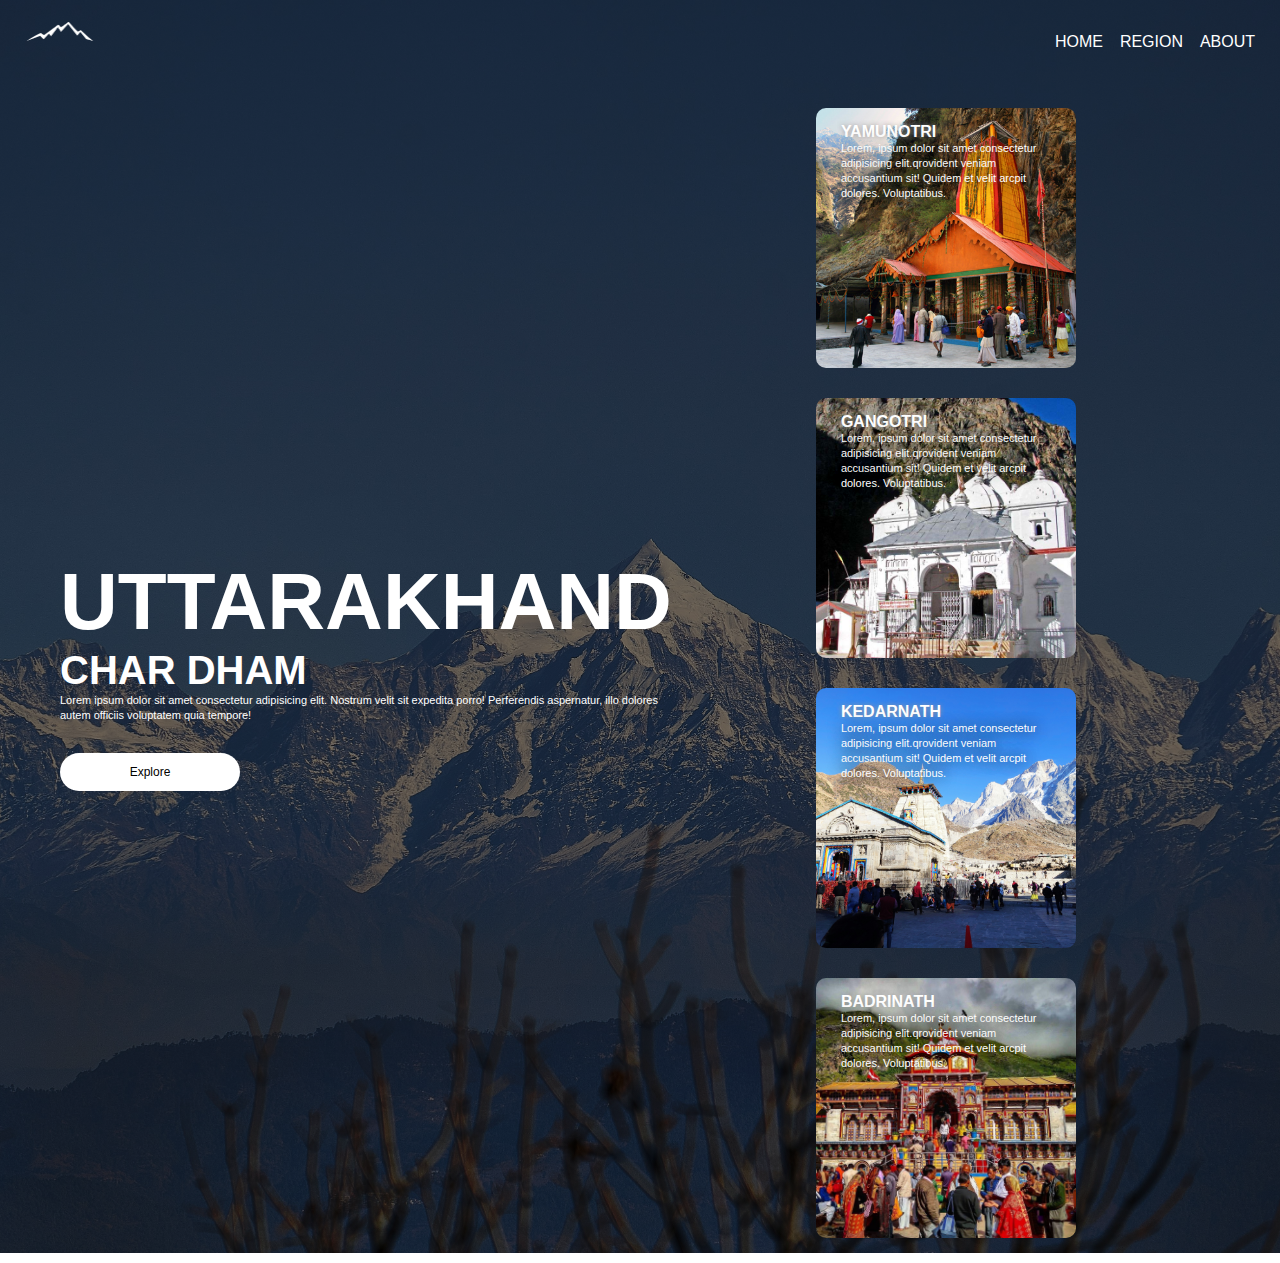
<file: Task1/index.html>
<!DOCTYPE html>
<html lang="en">

<head>
    <meta charset="UTF-8">
    <meta name="viewport" content="width=device-width, initial-scale=1.0">
    <title>Document</title>
    <link rel="stylesheet" href="Stylesheet.css">
</head>

<body>
    <div class="container">
        <header>
            <nav>
                <img src="images/logo.png" alt="logo" class="logo">
                <ul class="navbar">
                    <li><a href="">HOME</a></li>
                    <li><a href="">REGION</a></li>
                    <li><a href="">ABOUT</a></li>
                </ul>
            </nav>
        </header>
        <main>
            <div class="main">
                <div class="left">
                    <h1>UTTARAKHAND</h1>
                    <h2>CHAR DHAM</h2>
                    <p>Lorem ipsum dolor sit amet consectetur adipisicing elit. Nostrum velit sit expedita porro!
                        Perferendis aspernatur, illo dolores autem officiis voluptatem quia tempore!
                    </p>
                    <button type="button">Explore</button>
                </div>
                <div class="right">
                    <div class="card card1">
                        <h4>YAMUNOTRI</h4>
                        <p>Lorem, ipsum dolor sit amet consectetur adipisicing elit.qrovident veniam accusantium sit!
                            Quidem
                            et velit arcpit dolores. Voluptatibus.</p>
                    </div>
                    <div class="card card2">
                        <h4>GANGOTRI</h4>
                        <p>Lorem, ipsum dolor sit amet consectetur adipisicing elit.qrovident veniam accusantium sit!
                            Quidem
                            et velit arcpit dolores. Voluptatibus.</p>
                    </div>
                    <div class="card card3">
                        <h4>KEDARNATH</h4>
                        <p>Lorem, ipsum dolor sit amet consectetur adipisicing elit.qrovident veniam accusantium sit!
                            Quidem
                            et velit arcpit dolores. Voluptatibus.</p>
                    </div>
                    <div class="card card4">
                        <h4>BADRINATH</h4>
                        <p>Lorem, ipsum dolor sit amet consectetur adipisicing elit.qrovident veniam accusantium sit!
                            Quidem
                            et velit arcpit dolores. Voluptatibus.</p>
                    </div>
                </div>
            </div>
        </main>
    </div>
</body>

</html>
</file>
<file: Task1/Stylesheet.css>
*{
    margin: 0;
    padding: 0;
    font-family: 'Roboto', sans-serif;
}

.logo {
    height:50px;
    width: 70px;
    cursor: pointer;
    
}

.container{
    max-width: 100vw;
    min-height: 100vh;
    margin-left: auto;
    margin-right: auto;
    background-image: url(images/background.jpg);
    background-position: center;
    background-size: cover;
    background-image: linear-gradient(rgba(0,0,0,0.5),rgba(0,0,0,0.5)),url(images/background.jpg);
    box-sizing: border-box;

}


.navbar{
    display: flex;
    height: 7vh;
    align-items: center;
    justify-content: space-between;
    list-style: none;
    width: 200px;
}

.navbar a{
    color: #fff;
    text-decoration: none;
}

nav{
    display: flex;
    justify-content: space-between;
    padding: 10px 25px;

}

.main{
    display: flex;
    margin: 10px;
    align-items: center;
    padding: 0 50px;

}

.right{
    text-align: center;
}
.left{
    flex-basis: 50%;
}

.card{
    background-color: #fff;
    padding: 15px 25px;
    height: 260px;
    width: 260px;
    margin: 15px 10px;
    box-sizing: border-box;
    border-radius: 10px;
    background-position: center;
    background-size: cover;
    display: inline-block;
    color: #fff;
    text-align: left;
    transition: transform 0.5;


}

button{
    width: 180px;
    color: #000;
    font-size: 12px;
    padding: 12px 0;
    background: #fff;
    border: 0;
    border-radius: 20px;
    outline: none;
    margin-top: 30px;
    
    
}

p{
    color: #fff;
    font-size: 11px;
    line-height: 15px;
}

h1{
    color: #fff;
    font-size: 80px;
}
h2{
    color: #fff;
    font-size: 40px;
}

.card1{
    background-image: url(images/Yamunotri-Temple.jpg);
}
.card2{
    background-image: url(images/gangotri-temple.jpg);

}
.card3{
    background-image: url(images/kedarnath.jpg);

}
.card4{
    background-image: url(images/badrinath.jpg);

}

.card:hover{
    transform: translateY(-10px);
}
h4{
    font-size: 16px;
    font-weight: bold;
   color: #fff;
   text-shadow: 0 0 5px #999;
}
.card p{
   text-shadow: 0 0 15px #000;
   font-size: 11px;
}
</file>
